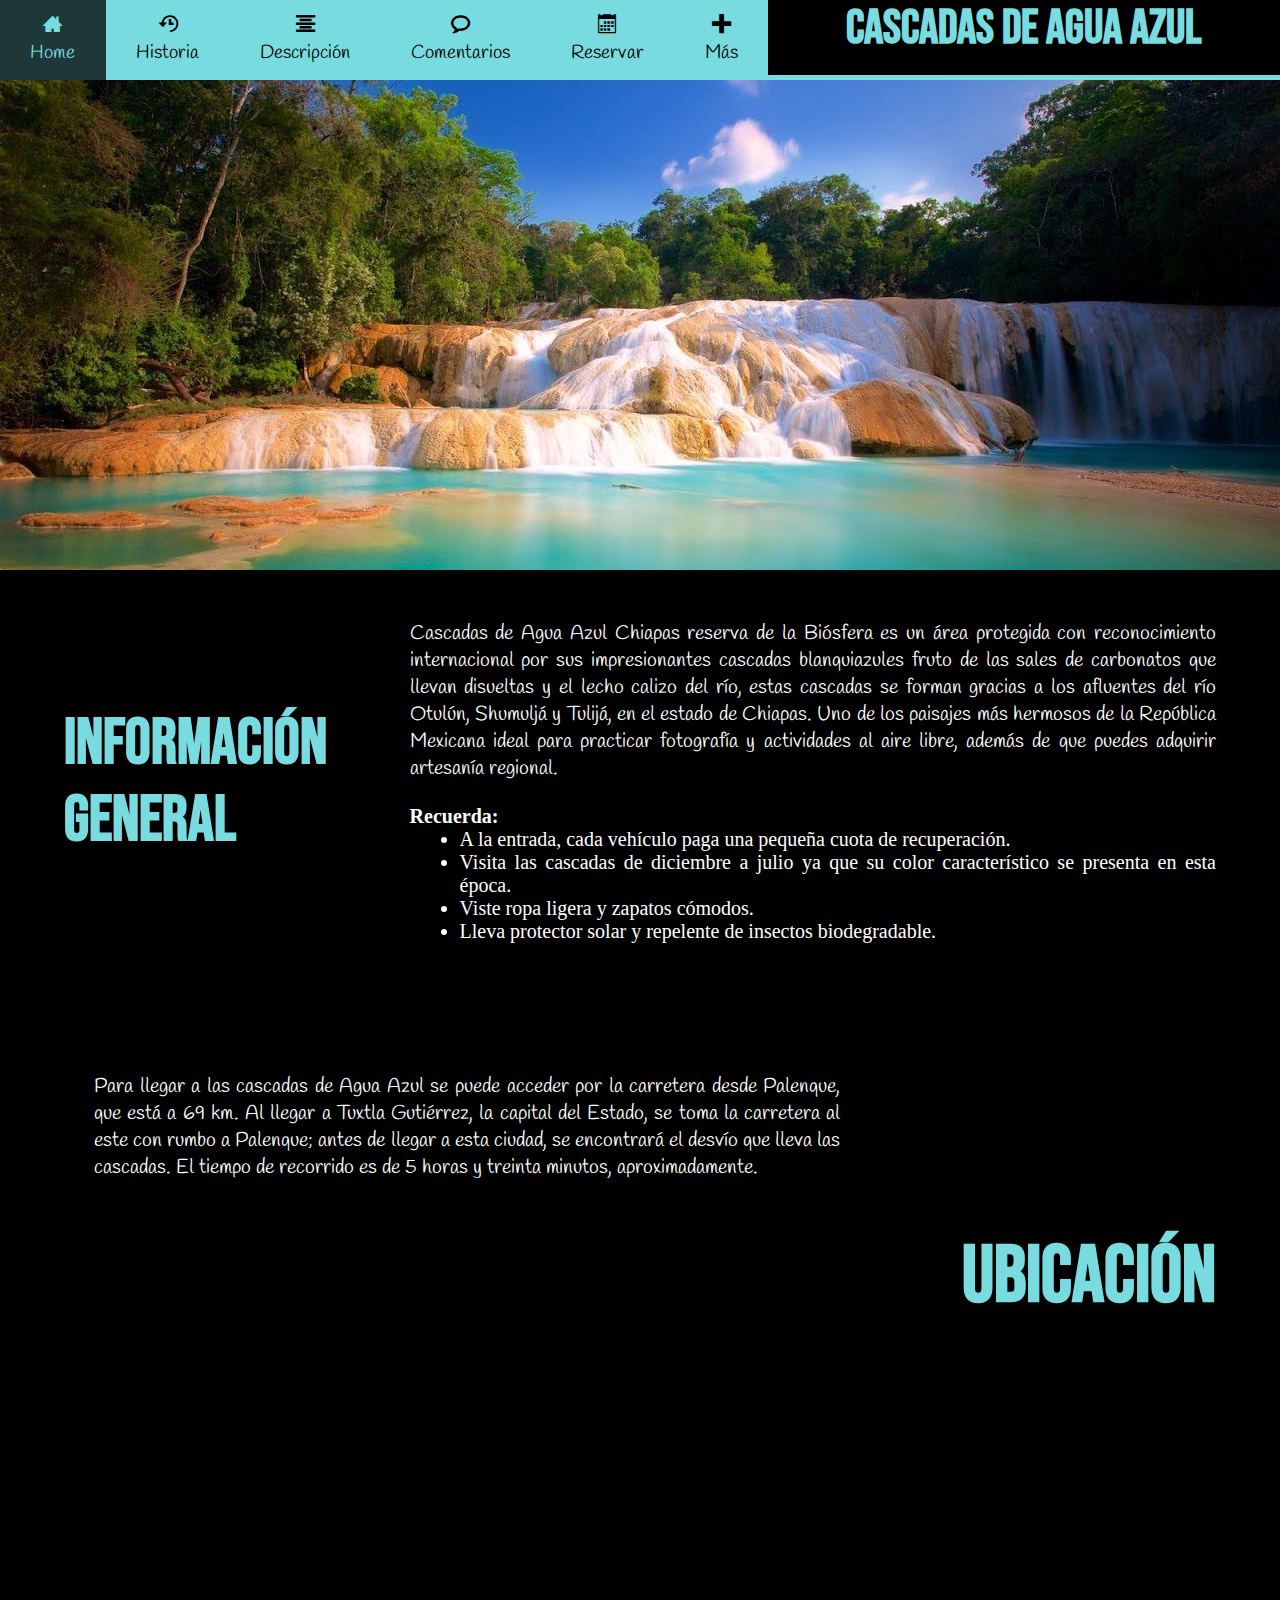
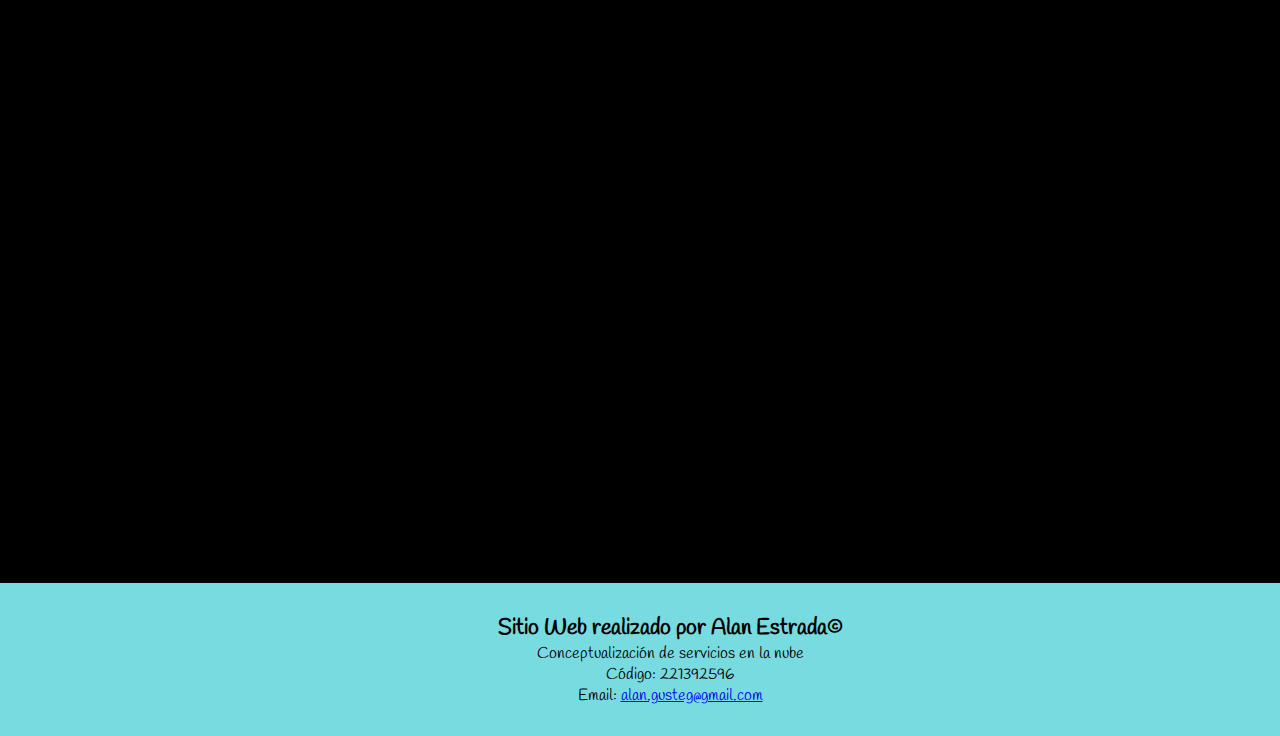
<file: index.html>
<!DOCTYPE html>
<html lang="es">
<head>
    <meta charset="UTF-8">
    <meta http-equiv="X-UA-Compatible" content="IE=edge">
    <meta name="copyright" content="Página registrada">
    <meta name="author" content="Alan Estrada">
    <meta name="viewport" content="width=device-width, initial-scale=1.0">
    <title>Visita Chiapas</title>
    <link rel="icon" href="chiapas.ico">
    <link rel="stylesheet" href="styleD.css">
    <link rel="stylesheet" href="styleM.css">
    <link rel="stylesheet" href="fonts/style.css">
    <link href="https://fonts.googleapis.com/css2?family=Bebas+Neue&family=Handlee&display=swap" rel="stylesheet">
</head>
<body>
    <header class="header">
        <div class="container__int">
            <input id="int__menu" type="checkbox">
            <label class="icon-map open__menu" for="int__menu"></label>
            <div class="responsive__nav">
                <ul class="responsive__nav__ul">
                    <a class="responsive__nav__ul__a" href="index.html">              <li class="responsive__nav__ul__a__li"><span class="icon-home3"> </span>Home</li></a>
                    <a class="responsive__nav__ul__a" href="historia.html">           <li class="responsive__nav__ul__a__li"><span class="icon-history"> </span>Historia</li></a>
                    <a class="responsive__nav__ul__a" href="descripcion.html">        <li class="responsive__nav__ul__a__li"><span class="icon-paragraph-center"> </span>Descripción</li></a>
                    <a class="responsive__nav__ul__a" href="testimonios.html">        <li class="responsive__nav__ul__a__li"><span class="icon-bubble2"> </span>Comentarios</li></a>
                    <a class="responsive__nav__ul__a" href="reservacion.html">        <li class="responsive__nav__ul__a__li"><span class="icon-calendar"> </span>Reservar</li></a>
                    <a class="responsive__nav__ul__a" href="contenidoAdicional.html"> <li class="responsive__nav__ul__a__li"><span class="icon-plus"> </span>Más</li></a>
                    <ul>
            </div>
        </div>
            <nav class="header__nav">
                <ul class="header__nav__ul">
                    <a class="header__nav__ul__a" href="index.html">              <li class="header__nav__ul__a__li"><span class="icon-home3"> </span><br>Home</li></a>
                    <a class="header__nav__ul__a" href="historia.html">           <li class="header__nav__ul__a__li"><span class="icon-history"> </span><br>Historia</li></a>
                    <a class="header__nav__ul__a" href="descripcion.html">        <li class="header__nav__ul__a__li"><span class="icon-paragraph-center"> </span><br>Descripción</li></a>
                    <a class="header__nav__ul__a" href="testimonios.html">        <li class="header__nav__ul__a__li"><span class="icon-bubble2"> </span><br>Comentarios</li></a>
                    <a class="header__nav__ul__a" href="reservacion.html">        <li class="header__nav__ul__a__li"><span class="icon-calendar"> </span><br>Reservar</li></a>
                    <a class="header__nav__ul__a" href="contenidoAdicional.html"> <li class="header__nav__ul__a__li"><span class="icon-plus"> </span><br>Más</li></a>
                    <ul>
            </nav>
        <h1 class="title">Cascadas de Agua Azul</h1>
    </header>
    <main>
        <section id="main__section__img">   
           <div id="img__slider">
                <img class="main__section__item__img" src="images/carrusel_img_1.jpeg" alt="Cascadas de Agua Azul"><img class="main__section__item__img" src="images/carrusel_img_2.jpeg" alt="Cascada de Agua Azul"><img class="main__section__item__img" src="images/carrusel_img_3.jpeg" alt="foto cascada de agua azul">
           </div>
       </section>

       <section id="main__section__ig">
            <h2 id="main__section__ig__subtitle">Información General</h2>
                <div id="main__section__ig__container">
                    <p>Cascadas de Agua Azul Chiapas reserva de la Biósfera es un área protegida con reconocimiento internacional por sus impresionantes cascadas blanquiazules fruto de las sales de carbonatos que llevan disueltas y el lecho calizo del río, estas cascadas se forman gracias a los afluentes del río Otulún, Shumuljá y Tulijá, en el estado de Chiapas. Uno de los paisajes más hermosos de la República Mexicana ideal para practicar fotografía y actividades al aire libre, además de que puedes adquirir artesanía regional.</p>
                    <br>
                    <h4>Recuerda:</h4>
                    <ul>
                        <li>A la entrada, cada vehículo paga una pequeña cuota de recuperación.</li>
                        <li>Visita las cascadas de diciembre a julio ya que su color característico se presenta en esta época.</li>
                        <li>Viste ropa ligera y zapatos cómodos.</li>
                        <li>Lleva protector solar y repelente de insectos biodegradable.</li>
                    </ul>
                </div>
        </section>
        <section id="main__section__location">
            <div id="main__section__location__container">
                <p id="main__section__location__p">Para llegar a las cascadas de Agua Azul se puede acceder por la carretera desde Palenque, que está a 69 km. Al llegar a Tuxtla Gutiérrez, la capital del Estado, se toma la carretera al este con rumbo a Palenque; antes de llegar a esta ciudad, se encontrará el desvío que lleva las cascadas. El tiempo de recorrido es de 5 horas y treinta minutos, aproximadamente.</p>
                <iframe id="main__section__location__iframe" src="https://www.google.com/maps/embed?pb=!1m18!1m12!1m3!1d30482.161000312266!2d-92.1334300036473!3d17.25416156831764!2m3!1f0!2f0!3f0!3m2!1i1024!2i768!4f13.1!3m3!1m2!1s0x85f2f57267115995%3A0xcc96654684f0043f!2sCascadas%20de%20Agua%20Azul!5e0!3m2!1ses-419!2smx!4v1614725593142!5m2!1ses-419!2smx" width="500" height="300" style="border:0;" allowfullscreen="" loading="lazy"></iframe>
            </div>
            <h2 id="main__section__location__subtitle">Ubicación</h2>
        </section>

            <div id="container__video__principal">
                <iframe id="video__principal"  src="https://www.youtube.com/embed/ku99jpGwfyk?start=30" frameborder="0" allow="accelerometer; autoplay; clipboard-write; encrypted-media; gyroscope; picture-in-picture" allowfullscreen></iframe>
            </div>

    </main>
    <footer class="footer">
            <div class="footer__container">
                <p class="footer__author">Sitio Web realizado por Alan Estrada&copy;</p>
                <span>Conceptualización de servicios en la nube</span>
                <span>Código: 221392596</span>
                <span>Email: <a class="footer__sendEmail" href="mailto:alan.gusteg@gmail.com">alan.gusteg@gmail.com</a></span>
            </div>
    </footer>
</body>
</html>
</file>
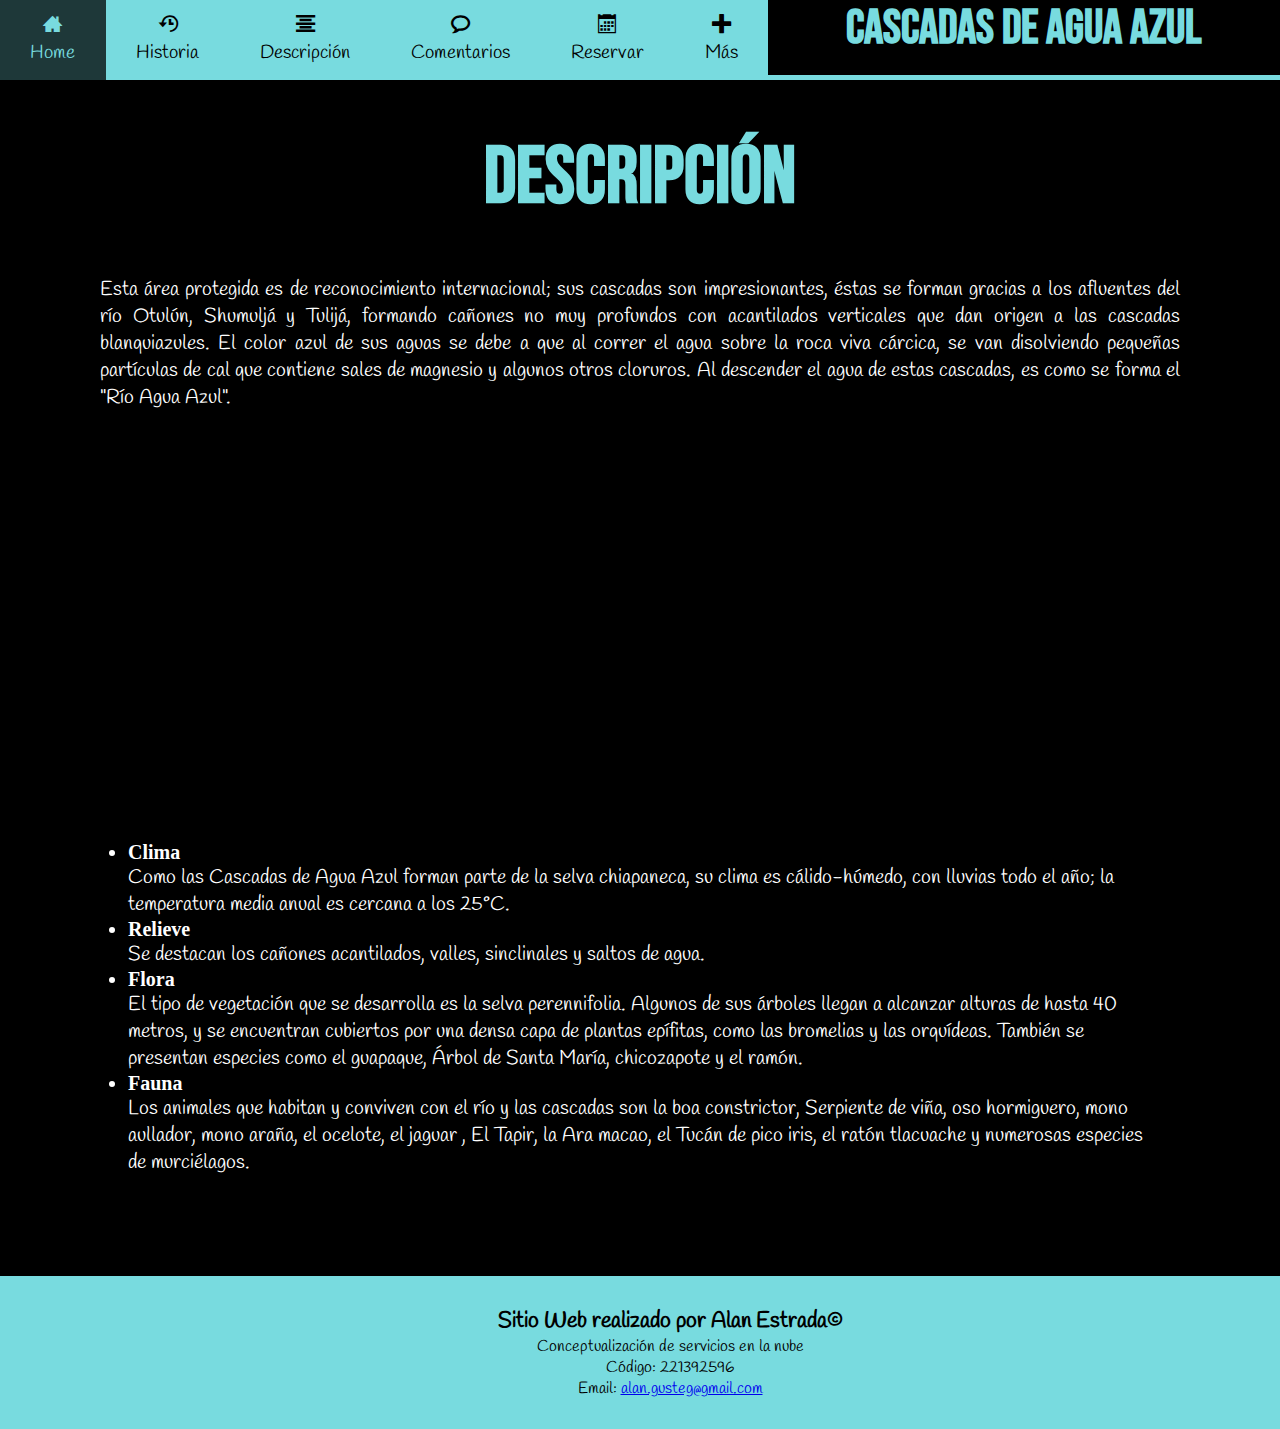
<file: descripcion.html>
<!DOCTYPE html>
<html lang="es">
<head>
    <meta charset="UTF-8">
    <meta http-equiv="X-UA-Compatible" content="IE=edge">
    <meta name="copyright" content="Página registrada">
    <meta name="author" content="Alan Estrada">
    <meta name="viewport" content="width=device-width, initial-scale=1.0">
    <title>Visita Chiapas</title>
    <link rel="icon" href="chiapas.ico">
    <link rel="stylesheet" href="styleD.css">
    <link rel="stylesheet" href="styleM.css">
    <link rel="stylesheet" href="fonts/style.css">
    <link href="https://fonts.googleapis.com/css2?family=Bebas+Neue&family=Handlee&display=swap" rel="stylesheet">
</head>
<body>
    <header class="header">
        <div class="container__int">
            <input id="int__menu" type="checkbox">
            <label class="icon-map open__menu" for="int__menu"></label>
            <div class="responsive__nav">
                <ul class="responsive__nav__ul">
                    <a class="responsive__nav__ul__a" href="index.html">              <li class="responsive__nav__ul__a__li"><span class="icon-home3"> </span>Home</li></a>
                    <a class="responsive__nav__ul__a" href="historia.html">           <li class="responsive__nav__ul__a__li"><span class="icon-history"> </span>Historia</li></a>
                    <a class="responsive__nav__ul__a" href="descripcion.html">        <li class="responsive__nav__ul__a__li"><span class="icon-paragraph-center"> </span>Descripción</li></a>
                    <a class="responsive__nav__ul__a" href="testimonios.html">        <li class="responsive__nav__ul__a__li"><span class="icon-bubble2"> </span>Comentarios</li></a>
                    <a class="responsive__nav__ul__a" href="reservacion.html">        <li class="responsive__nav__ul__a__li"><span class="icon-calendar"> </span>Reservar</li></a>
                    <a class="responsive__nav__ul__a" href="contenidoAdicional.html"> <li class="responsive__nav__ul__a__li"><span class="icon-plus"> </span>Más</li></a>
                    <ul>
            </div>
        </div>
            <nav class="header__nav">
                <ul class="header__nav__ul">
                    <a class="header__nav__ul__a" href="index.html">              <li class="header__nav__ul__a__li"><span class="icon-home3"> </span><br>Home</li></a>
                    <a class="header__nav__ul__a" href="historia.html">           <li class="header__nav__ul__a__li"><span class="icon-history"> </span><br>Historia</li></a>
                    <a class="header__nav__ul__a" href="descripcion.html">        <li class="header__nav__ul__a__li"><span class="icon-paragraph-center"> </span><br>Descripción</li></a>
                    <a class="header__nav__ul__a" href="testimonios.html">        <li class="header__nav__ul__a__li"><span class="icon-bubble2"> </span><br>Comentarios</li></a>
                    <a class="header__nav__ul__a" href="reservacion.html">        <li class="header__nav__ul__a__li"><span class="icon-calendar"> </span><br>Reservar</li></a>
                    <a class="header__nav__ul__a" href="contenidoAdicional.html"> <li class="header__nav__ul__a__li"><span class="icon-plus"> </span><br>Más</li></a>
                    <ul>
            </nav>
        <h1 class="title">Cascadas de Agua Azul</h1>
    </header>
    
    <main>
        <section id="section__description">
            <h2 class="subtitle">Descripción</h2>
            <p class="main__section__p">Esta área protegida es de reconocimiento internacional; sus cascadas son impresionantes, éstas se forman gracias a los afluentes del río Otulún, Shumuljá y Tulijá, formando cañones no muy profundos con acantilados verticales que dan origen a las cascadas blanquiazules. El color azul de sus aguas se debe a que al correr el agua sobre la roca viva cárcica, se van disolviendo pequeñas partículas de cal que contiene sales de magnesio y algunos otros cloruros. Al descender el agua de estas cascadas, es como se forma el "Río Agua Azul".</p>
            
            <div id="container__video__description">
                <iframe id="video__description" src="https://www.youtube.com/embed/dGY-rPHk9mw?start=8" frameborder="0" allow="accelerometer; autoplay; clipboard-write; encrypted-media; gyroscope; picture-in-picture" allowfullscreen></iframe>
            </div>
           
           <ul id="description__info">
               <li>
                    <h4>Clima</h4>
                    <p>Como las Cascadas de Agua Azul forman parte de la selva chiapaneca, su clima es cálido-húmedo, con lluvias todo el año; la temperatura media anual es cercana a los 25°C.</p>
               </li>
               <li>
                    <h4>Relieve</h4>
                    <p>Se destacan los cañones acantilados, valles, sinclinales y saltos de agua.</p>
               </li>
               <li>
                    <h4>Flora</h4>
                    <p>El tipo de vegetación que se desarrolla es la selva perennifolia. Algunos de sus árboles llegan a alcanzar alturas de hasta 40 metros, y se encuentran cubiertos por una densa capa de plantas epífitas, como las bromelias y las orquídeas. También se presentan especies como el guapaque, Árbol de Santa María, chicozapote y el ramón.</p>
               </li>
               <li>
                    <h4>Fauna</h4>
                    <p>Los animales que habitan y conviven con el río y las cascadas son la boa constrictor, Serpiente de viña, oso hormiguero, mono aullador, mono araña, el ocelote, el jaguar , El Tapir, la Ara macao, el Tucán de pico iris, el ratón tlacuache y numerosas especies de murciélagos.</p>
               </li>
            </ul>
        </section>
    </main>

    <footer class="footer">
        <div class="footer__container">
            <p class="footer__author">Sitio Web realizado por Alan Estrada&copy;</p>
            <span>Conceptualización de servicios en la nube</span>
            <span>Código: 221392596</span>
            <span>Email: <a class="footer__sendEmail" href="mailto:alan.gusteg@gmail.com">alan.gusteg@gmail.com</a></span>
        </div>
    </footer>
</body>
</html>
</file>
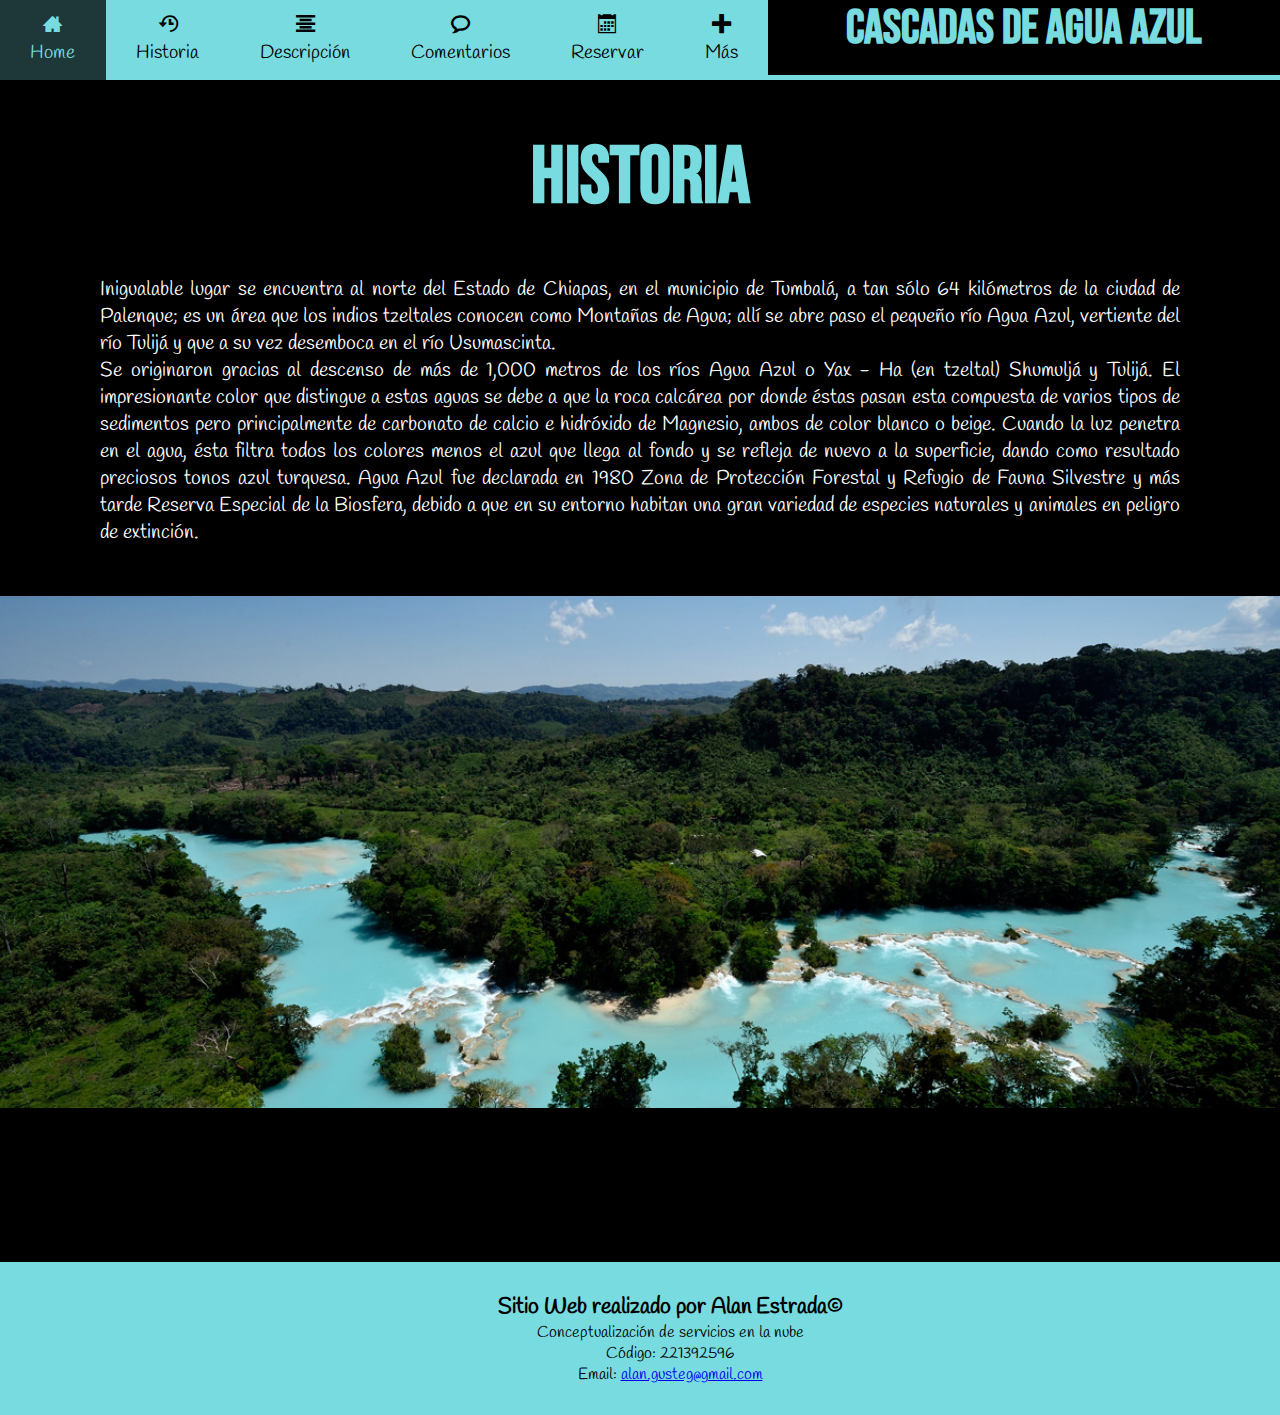
<file: historia.html>
<!DOCTYPE html>
<html lang="es">
<head>
    <meta charset="UTF-8">
    <meta http-equiv="X-UA-Compatible" content="IE=edge">
    <meta name="copyright" content="Página registrada">
    <meta name="author" content="Alan Estrada">
    <meta name="viewport" content="width=device-width, initial-scale=1.0">
    <title>Visita Chiapas</title>
    <link rel="icon" href="chiapas.ico">
    <link rel="stylesheet" href="styleD.css">
    <link rel="stylesheet" href="styleM.css">
    <link rel="stylesheet" href="fonts/style.css">
    <link href="https://fonts.googleapis.com/css2?family=Bebas+Neue&family=Handlee&display=swap" rel="stylesheet">
</head>
<body>
    <header class="header">
        <div class="container__int">
            <input id="int__menu" type="checkbox">
            <label class="icon-map open__menu" for="int__menu"></label>
            <div class="responsive__nav">
                <ul class="responsive__nav__ul">
                    <a class="responsive__nav__ul__a" href="index.html">              <li class="responsive__nav__ul__a__li"><span class="icon-home3"> </span>Home</li></a>
                    <a class="responsive__nav__ul__a" href="historia.html">           <li class="responsive__nav__ul__a__li"><span class="icon-history"> </span>Historia</li></a>
                    <a class="responsive__nav__ul__a" href="descripcion.html">        <li class="responsive__nav__ul__a__li"><span class="icon-paragraph-center"> </span>Descripción</li></a>
                    <a class="responsive__nav__ul__a" href="testimonios.html">        <li class="responsive__nav__ul__a__li"><span class="icon-bubble2"> </span>Comentarios</li></a>
                    <a class="responsive__nav__ul__a" href="reservacion.html">        <li class="responsive__nav__ul__a__li"><span class="icon-calendar"> </span>Reservar</li></a>
                    <a class="responsive__nav__ul__a" href="contenidoAdicional.html"> <li class="responsive__nav__ul__a__li"><span class="icon-plus"> </span>Más</li></a>
                    <ul>
            </div>
        </div>
            <nav class="header__nav">
                <ul class="header__nav__ul">
                    <a class="header__nav__ul__a" href="index.html">              <li class="header__nav__ul__a__li"><span class="icon-home3"> </span><br>Home</li></a>
                    <a class="header__nav__ul__a" href="historia.html">           <li class="header__nav__ul__a__li"><span class="icon-history"> </span><br>Historia</li></a>
                    <a class="header__nav__ul__a" href="descripcion.html">        <li class="header__nav__ul__a__li"><span class="icon-paragraph-center"> </span><br>Descripción</li></a>
                    <a class="header__nav__ul__a" href="testimonios.html">        <li class="header__nav__ul__a__li"><span class="icon-bubble2"> </span><br>Comentarios</li></a>
                    <a class="header__nav__ul__a" href="reservacion.html">        <li class="header__nav__ul__a__li"><span class="icon-calendar"> </span><br>Reservar</li></a>
                    <a class="header__nav__ul__a" href="contenidoAdicional.html"> <li class="header__nav__ul__a__li"><span class="icon-plus"> </span><br>Más</li></a>
                    <ul>
            </nav>
        <h1 class="title">Cascadas de Agua Azul</h1>
    </header>
    
    <main>
        <section id="section__history">
            <h2 class="subtitle">Historia</h2>
            <p class="main__section__p">Inigualable lugar se encuentra al norte del Estado de Chiapas, en el municipio de Tumbalá, a tan sólo 64 kilómetros de la ciudad de Palenque; es un área que los indios tzeltales conocen como Montañas de Agua; allí se abre paso el pequeño río Agua Azul, vertiente del río Tulijá y que a su vez desemboca en el río Usumascinta. <br> Se originaron gracias al descenso de más de 1,000 metros de los ríos Agua Azul o Yax - Ha (en tzeltal) Shumuljá y Tulijá. El impresionante color que distingue a estas aguas se debe a que la roca calcárea por donde éstas pasan esta compuesta de varios tipos de sedimentos pero principalmente de carbonato de calcio e hidróxido de Magnesio, ambos de color blanco o beige. Cuando la luz penetra en el agua, ésta filtra todos los colores menos el azul que llega al fondo y se refleja de nuevo a la superficie, dando como resultado preciosos tonos azul turquesa. Agua Azul fue declarada en 1980 Zona de Protección Forestal y Refugio de Fauna Silvestre y más tarde Reserva Especial de la Biosfera, debido a que en su entorno habitan una gran variedad de especies naturales y animales en peligro de extinción.</p>
            <img id="main__section__history__img" src="images/history_img.jpeg" alt="">
        </section>
    </main>

    <footer class="footer">
        <div class="footer__container">
            <p class="footer__author">Sitio Web realizado por Alan Estrada&copy;</p>
            <span>Conceptualización de servicios en la nube</span>
            <span>Código: 221392596</span>
            <span>Email: <a class="footer__sendEmail" href="mailto:alan.gusteg@gmail.com">alan.gusteg@gmail.com</a></span>
        </div>
    </footer>
</body>
</html>
</file>
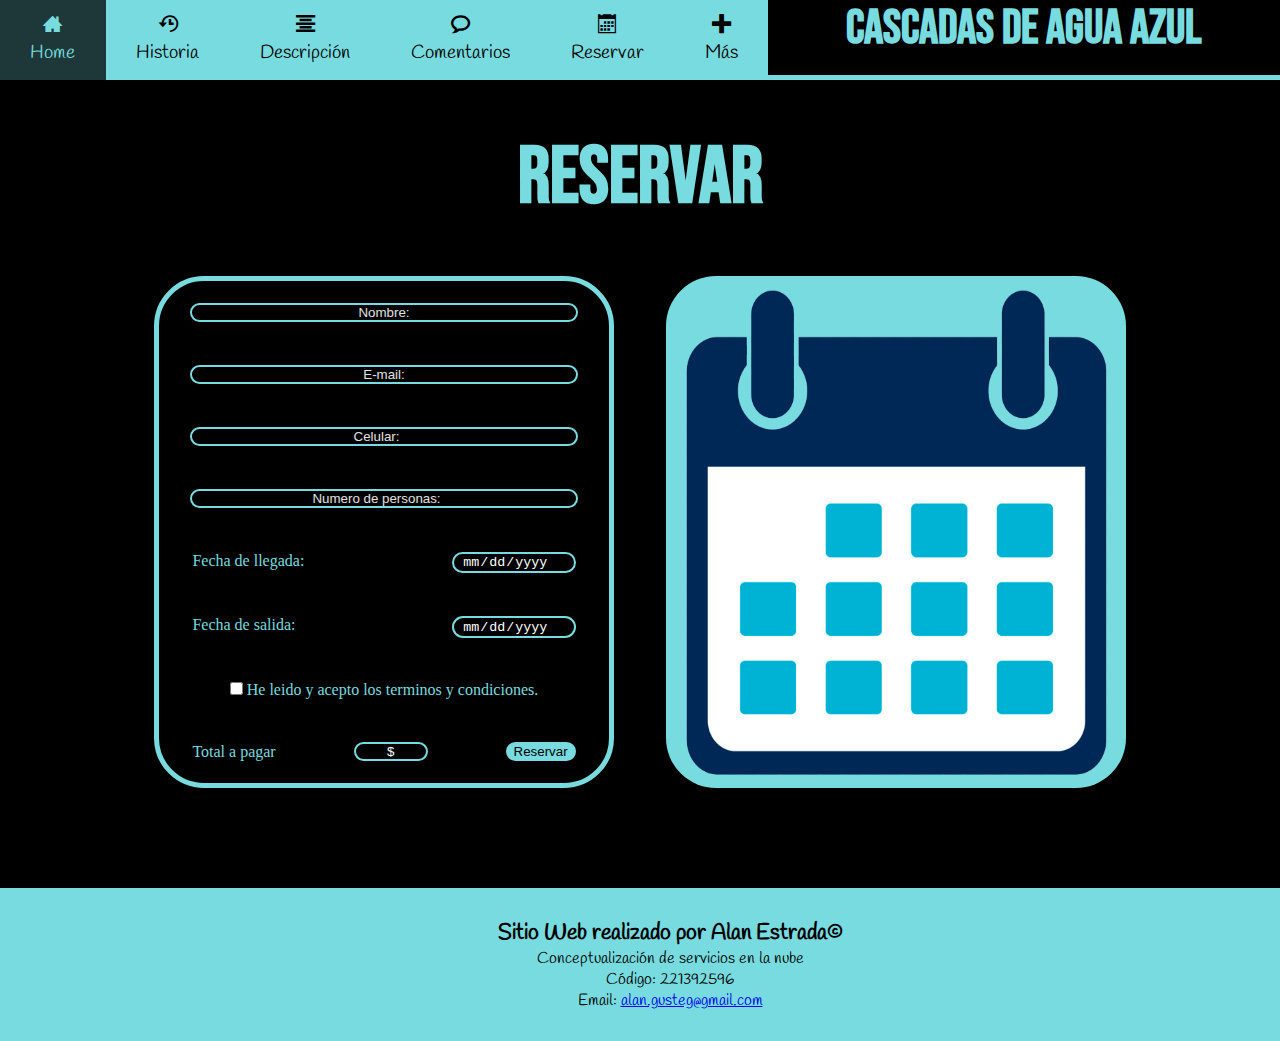
<file: reservacion.html>
<!DOCTYPE html>
<html lang="es">
<head>
    <meta charset="UTF-8">
    <meta http-equiv="X-UA-Compatible" content="IE=edge">
    <meta name="copyright" content="Página registrada">
    <meta name="author" content="Alan Estrada">
    <meta name="viewport" content="width=device-width, initial-scale=1.0">
    <title>Visita Chiapas</title>
    <link rel="icon" href="chiapas.ico">
    <link rel="stylesheet" href="styleD.css">
    <link rel="stylesheet" href="styleM.css">
    <link rel="stylesheet" href="fonts/style.css">
    <link href="https://fonts.googleapis.com/css2?family=Bebas+Neue&family=Handlee&display=swap" rel="stylesheet">
</head>
<body>
    <header class="header">
        <div class="container__int">
            <input id="int__menu" type="checkbox">
            <label class="icon-map open__menu" for="int__menu"></label>
            <div class="responsive__nav">
                <ul class="responsive__nav__ul">
                    <a class="responsive__nav__ul__a" href="index.html">              <li class="responsive__nav__ul__a__li"><span class="icon-home3"> </span>Home</li></a>
                    <a class="responsive__nav__ul__a" href="historia.html">           <li class="responsive__nav__ul__a__li"><span class="icon-history"> </span>Historia</li></a>
                    <a class="responsive__nav__ul__a" href="descripcion.html">        <li class="responsive__nav__ul__a__li"><span class="icon-paragraph-center"> </span>Descripción</li></a>
                    <a class="responsive__nav__ul__a" href="testimonios.html">        <li class="responsive__nav__ul__a__li"><span class="icon-bubble2"> </span>Comentarios</li></a>
                    <a class="responsive__nav__ul__a" href="reservacion.html">        <li class="responsive__nav__ul__a__li"><span class="icon-calendar"> </span>Reservar</li></a>
                    <a class="responsive__nav__ul__a" href="contenidoAdicional.html"> <li class="responsive__nav__ul__a__li"><span class="icon-plus"> </span>Más</li></a>
                    <ul>
            </div>
        </div>
            <nav class="header__nav">
                <ul class="header__nav__ul">
                    <a class="header__nav__ul__a" href="index.html">              <li class="header__nav__ul__a__li"><span class="icon-home3"> </span><br>Home</li></a>
                    <a class="header__nav__ul__a" href="historia.html">           <li class="header__nav__ul__a__li"><span class="icon-history"> </span><br>Historia</li></a>
                    <a class="header__nav__ul__a" href="descripcion.html">        <li class="header__nav__ul__a__li"><span class="icon-paragraph-center"> </span><br>Descripción</li></a>
                    <a class="header__nav__ul__a" href="testimonios.html">        <li class="header__nav__ul__a__li"><span class="icon-bubble2"> </span><br>Comentarios</li></a>
                    <a class="header__nav__ul__a" href="reservacion.html">        <li class="header__nav__ul__a__li"><span class="icon-calendar"> </span><br>Reservar</li></a>
                    <a class="header__nav__ul__a" href="contenidoAdicional.html"> <li class="header__nav__ul__a__li"><span class="icon-plus"> </span><br>Más</li></a>
                    <ul>
            </nav>
        <h1 class="title">Cascadas de Agua Azul</h1>
    </header>
    <h2 class="subtitle">Reservar</h2>
    <main id="main__form">
        <form id="form__registro">
            <div id="form__registro__container">
                <input class="form__item" type="text" placeholder="Nombre:" required="">
                <input class="form__item" type="email" placeholder="E-mail:" required="">
                <input class="form__item" type="number" placeholder="Celular:" required="">
                <input class="form__item" type="number" placeholder="Numero de personas:" required="">
                <div class="form__item2">
                    <label>Fecha de llegada:</label>
                    <input class="form__item__date" type="date" required="">
                </div>
                <div class="form__item2">
                    <label>Fecha de salida:</label>
                    <input class="form__item__date" type="date" required="">
                </div>
                <div>
                    <input type="checkbox" required="">
                    <label id="check__label">He leido y acepto los terminos y condiciones.</label>
                </div>
                <div class="form__item2 container__reservar">
                    <label>Total a pagar</label>
                    <input class="form__item" type="text" readonly="readonly" value="$">
                    <input class="form__item form__item__submit"  type="submit" value="Reservar">
                </div>
            </div>
            <img id="form__calendar__img" src="images/calendar.png" alt="">
        </form>
    </main>
    

    <footer class="footer">
        <div class="footer__container">
            <p class="footer__author">Sitio Web realizado por Alan Estrada&copy;</p>
            <span>Conceptualización de servicios en la nube</span>
            <span>Código: 221392596</span>
            <span>Email: <a class="footer__sendEmail" href="mailto:alan.gusteg@gmail.com">alan.gusteg@gmail.com</a></span>
        </div>
    </footer>
</body>
</html>
</file>
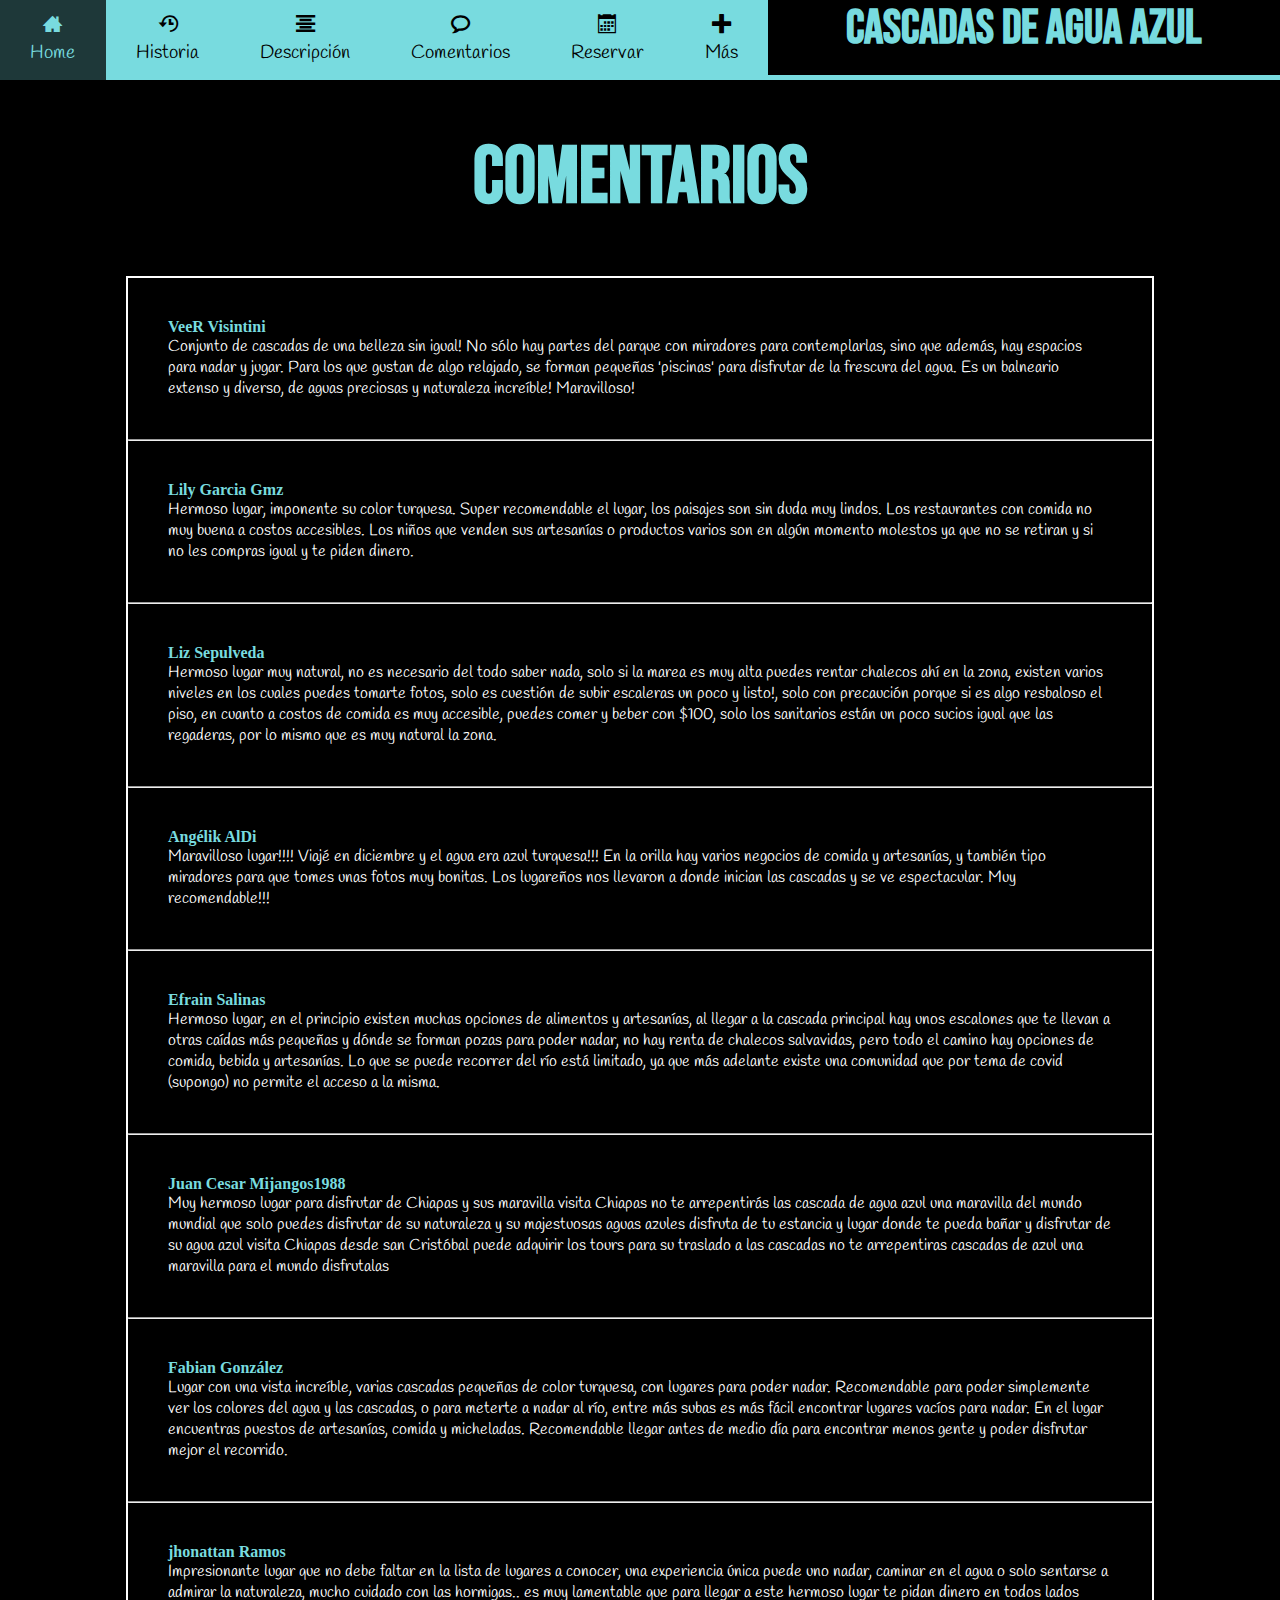
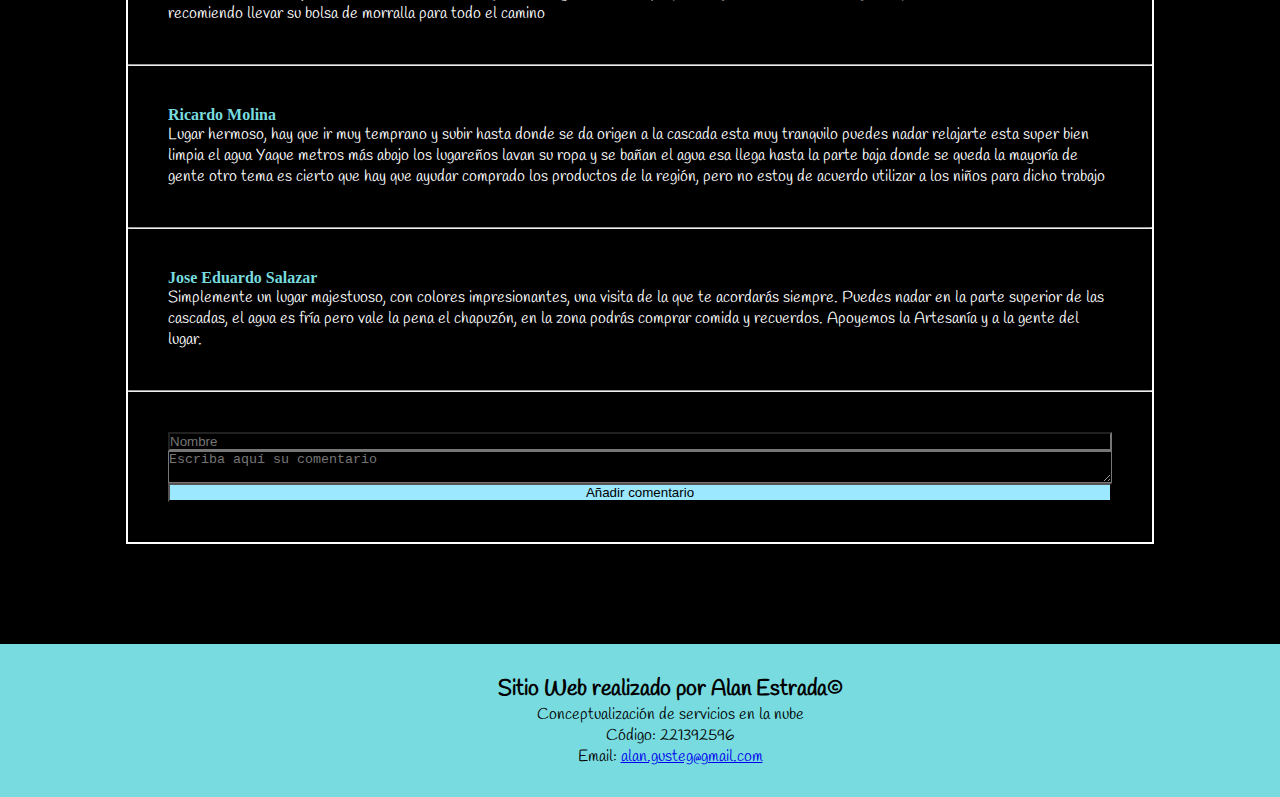
<file: testimonios.html>
<!DOCTYPE html>
<html lang="es">
<head>
    <meta charset="UTF-8">
    <meta http-equiv="X-UA-Compatible" content="IE=edge">
    <meta name="copyright" content="Página registrada">
    <meta name="author" content="Alan Estrada">
    <meta name="viewport" content="width=device-width, initial-scale=1.0">
    <title>Visita Chiapas</title>
    <link rel="icon" href="chiapas.ico">
    <link rel="stylesheet" href="styleD.css">
    <link rel="stylesheet" href="styleM.css">
    <link rel="stylesheet" href="fonts/style.css">
    <link href="https://fonts.googleapis.com/css2?family=Bebas+Neue&family=Handlee&display=swap" rel="stylesheet">
</head>
<body>
    <header class="header">
        <div class="container__int">
            <input id="int__menu" type="checkbox">
            <label class="icon-map open__menu" for="int__menu"></label>
            <div class="responsive__nav">
                <ul class="responsive__nav__ul">
                    <a class="responsive__nav__ul__a" href="index.html">              <li class="responsive__nav__ul__a__li"><span class="icon-home3"> </span>Home</li></a>
                    <a class="responsive__nav__ul__a" href="historia.html">           <li class="responsive__nav__ul__a__li"><span class="icon-history"> </span>Historia</li></a>
                    <a class="responsive__nav__ul__a" href="descripcion.html">        <li class="responsive__nav__ul__a__li"><span class="icon-paragraph-center"> </span>Descripción</li></a>
                    <a class="responsive__nav__ul__a" href="testimonios.html">        <li class="responsive__nav__ul__a__li"><span class="icon-bubble2"> </span>Comentarios</li></a>
                    <a class="responsive__nav__ul__a" href="reservacion.html">        <li class="responsive__nav__ul__a__li"><span class="icon-calendar"> </span>Reservar</li></a>
                    <a class="responsive__nav__ul__a" href="contenidoAdicional.html"> <li class="responsive__nav__ul__a__li"><span class="icon-plus"> </span>Más</li></a>
                    <ul>
            </div>
        </div>
            <nav class="header__nav">
                <ul class="header__nav__ul">
                    <a class="header__nav__ul__a" href="index.html">              <li class="header__nav__ul__a__li"><span class="icon-home3"> </span><br>Home</li></a>
                    <a class="header__nav__ul__a" href="historia.html">           <li class="header__nav__ul__a__li"><span class="icon-history"> </span><br>Historia</li></a>
                    <a class="header__nav__ul__a" href="descripcion.html">        <li class="header__nav__ul__a__li"><span class="icon-paragraph-center"> </span><br>Descripción</li></a>
                    <a class="header__nav__ul__a" href="testimonios.html">        <li class="header__nav__ul__a__li"><span class="icon-bubble2"> </span><br>Comentarios</li></a>
                    <a class="header__nav__ul__a" href="reservacion.html">        <li class="header__nav__ul__a__li"><span class="icon-calendar"> </span><br>Reservar</li></a>
                    <a class="header__nav__ul__a" href="contenidoAdicional.html"> <li class="header__nav__ul__a__li"><span class="icon-plus"> </span><br>Más</li></a>
                    <ul>
            </nav>
        <h1 class="title">Cascadas de Agua Azul</h1>
    </header>
    
    <main>
        <h2 class="subtitle">Comentarios</h2>
        <section id="container__comments">
            <div class="container__comments__box">
                <h4>VeeR Visintini</h4>
                <p>Conjunto de cascadas de una belleza sin igual!
                    No sólo hay partes del parque con miradores para contemplarlas, sino que además, hay espacios para nadar y jugar. Para los que gustan de algo relajado, se forman pequeñas 'piscinas' para disfrutar de la frescura del agua.
                    Es un balneario extenso y diverso, de aguas preciosas y naturaleza increíble! Maravilloso!</p>
            </div>
            <hr>
            <div class="container__comments__box">
                <h4>Lily Garcia Gmz</h4>
                <p>Hermoso lugar, imponente su color turquesa. Super recomendable el lugar, los paisajes son sin duda muy lindos.
                    Los restaurantes con comida no muy buena a costos accesibles.
                    Los niños que venden sus artesanías o productos varios son en algún momento molestos ya que no se retiran y si no les compras igual y te piden dinero.
                    </p>
            </div>
            <hr>
            <div class="container__comments__box">
                <h4>Liz Sepulveda</h4>
                <p>Hermoso lugar muy natural, no es necesario del todo saber nada, solo si la marea es muy alta puedes rentar chalecos ahí en la zona, existen varios niveles en los cuales puedes tomarte fotos, solo es cuestión de subir escaleras un poco y listo!, solo con precaución porque si es algo resbaloso el piso, en cuanto a costos de comida es muy accesible, puedes comer y beber con $100, solo los sanitarios están un poco sucios igual que las regaderas, por lo mismo que es muy natural la zona.</p>
            </div>
            <hr>
            <div class="container__comments__box">
                <h4>Angélik AlDi</h4>
                <p>Maravilloso lugar!!!! Viajé en diciembre y el agua era azul turquesa!!! En la orilla hay varios negocios de comida y artesanías, y también tipo miradores para que tomes unas fotos muy bonitas. Los lugareños nos llevaron a donde inician las cascadas y se ve espectacular. Muy recomendable!!!</p>
            </div>
            <hr>
            <div class="container__comments__box">
                <h4>Efrain Salinas</h4>
                <p>Hermoso lugar, en el principio existen muchas opciones de alimentos y artesanías, al llegar a la cascada principal hay unos escalones que te llevan a otras caídas más pequeñas y dónde se forman pozas para poder nadar, no hay renta de chalecos salvavidas, pero todo el camino hay opciones de comida, bebida y artesanías. Lo que se puede recorrer del río está limitado, ya que más adelante existe una comunidad que por tema de covid (supongo) no permite el acceso a la misma.</p>
            </div>
            <hr>
            <div class="container__comments__box">
                <h4>Juan Cesar Mijangos1988</h4>
                <p>Muy hermoso lugar para disfrutar de Chiapas y sus maravilla visita Chiapas no te arrepentirás las cascada de agua azul una maravilla del mundo mundial que solo puedes disfrutar de su naturaleza y su majestuosas aguas azules disfruta de tu estancia y lugar donde te pueda bañar y disfrutar de su agua azul visita Chiapas desde san Cristóbal puede adquirir los tours para su traslado a las cascadas no te arrepentiras cascadas de azul una maravilla para el mundo disfrutalas</p>
            </div>
            <hr>
            <div class="container__comments__box">
                <h4>Fabian González</h4>
                <p>Lugar con una vista increíble, varias cascadas pequeñas de color turquesa, con lugares para poder nadar. Recomendable para poder simplemente ver los colores del agua y las cascadas, o para meterte a nadar al río, entre más subas es más fácil encontrar lugares vacíos para nadar. En el lugar encuentras puestos de artesanías, comida y micheladas. Recomendable llegar antes de medio día para encontrar menos gente y poder disfrutar mejor el recorrido.</p>
            </div>
            <hr>
            <div class="container__comments__box">
                <h4>jhonattan Ramos</h4>
                <p>Impresionante lugar que no debe faltar en la lista de lugares a conocer, una experiencia única puede uno nadar, caminar en el agua o solo sentarse a admirar la naturaleza, mucho cuidado con las hormigas.. es muy lamentable que para llegar a este hermoso lugar te pidan dinero en todos lados recomiendo llevar su bolsa de morralla para todo el camino</p>
            </div>
            <hr>
            <div class="container__comments__box">
                <h4>Ricardo Molina</h4>
                <p>Lugar hermoso, hay que ir muy temprano y subir hasta donde se da origen a la cascada esta muy tranquilo puedes nadar relajarte esta super bien limpia el agua Yaque metros más abajo los lugareños lavan su ropa y se bañan el agua esa llega hasta la parte baja donde se queda la mayoría de gente otro tema es cierto que hay que ayudar comprado los productos de la región, pero no estoy de acuerdo utilizar a los niños para dicho trabajo</p>
            </div>
            <hr>
            <div class="container__comments__box">
                <h4>Jose Eduardo Salazar</h4>
                <p>Simplemente un lugar majestuoso, con colores impresionantes, una visita de la que te acordarás siempre. Puedes nadar en la parte superior de las cascadas, el agua es fría pero vale la pena el chapuzón, en la zona podrás comprar comida y recuerdos. Apoyemos la Artesanía y a la gente del lugar.</p>
            </div>  
            <hr>   
            <div id="add__comment">
                <input class="add__comment__item" type="text" placeholder="Nombre">
                <textarea class="add__comment__item" placeholder="Escriba aquí su comentario"></textarea>
                <button>Añadir comentario</button>
            </div>
        </section>
    </main>

    <footer class="footer">
        <div class="footer__container">
            <p class="footer__author">Sitio Web realizado por Alan Estrada&copy;</p>
            <span>Conceptualización de servicios en la nube</span>
            <span>Código: 221392596</span>
            <span>Email: <a class="footer__sendEmail" href="mailto:alan.gusteg@gmail.com">alan.gusteg@gmail.com</a></span>
        </div>
    </footer>
</body>
</html>
</file>
<file: styleD.css>
* {
    margin: 0;
    padding: 0;
}
body {
    overflow-x: hidden;
}
p {
    font-family: 'Handlee', cursive;
    color: #fff;
}
.responsive__nav {
    display: none;
}

    /*Estilo del header*/
.header {
    width: 100vw;
    height: 80px;
    display: flex;
    background: #78dbdf;
}
.header__nav {
    width: 60vw;
    height: 80px;
}

.header__nav__ul {
    width: 100%;
    height: 100%;
    display: flex;
    flex-direction: row;
}
.container__int {
    display: none;
}

.title {
    width: 40vw;
    background-color: #000000;
    color: #78dbdf;
    font-size: 3rem;
    font-family: 'Bebas Neue', cursive;
    text-align: center;
    border-bottom: 5px solid #78dbdf;
}

.header__nav__ul__a {
    flex-grow: 1;
    text-decoration: none;
    color: #000000;
    display: flex;
    align-items: center;
    justify-content: center;
    text-align: center;
    font-family: 'Handlee', cursive;
    transition: all 0.3s;
}

.header__nav__ul__a:hover {
    background-color: #000000be;
    color: #78dbdf;
}

.header__nav__ul__a__li {
    font-size: 1.2rem;
    list-style: none;
}

                body {
                    background-color: #000;
                }
                main {
                    padding-bottom: 100px;
                }
/*  index.html  */

        /*Estilo del main  Section 1*/ 



        #main__section__img {
            width: 100vw;
            height: 490px;
            margin: auto;
            overflow: hidden;
            background-color: black;
        }

        #img__slider {
            width: 300vw;
            height: 490px;
            animation-name: cambioImagen;
            animation-duration: 10s;
            animation-iteration-count: infinite;
            animation-timing-function: ease-in-out;
            animation-direction: alternate;
        }
        .main__section__item__img {
            width: 100vw;
            height: 490px;
            overflow: hidden;
            object-fit: cover;
        }

        @keyframes cambioImagen {
            0% {margin-left: 0%;}
            20% {margin-left: 0%;}
            30% {margin-left: -100%;}
            70% {margin-left: -100%;}
            80% {margin-left: -200%;}
            100% {margin-left: -200%;}

        }

        /*Estilo del main  Section 2*/ 

        #main__section__ig {
            width: 90vw;
            margin: 50px auto;
            background-color: #000000;
            display: flex;
            margin-bottom: 100px;
            align-items: center;
        }
        #main__section__ig__subtitle {
            width: 30%;
            color: #78dbdf;
            font-size: 4rem;
            font-family: 'Bebas Neue', cursive
        }

        #main__section__ig__container {
            width: 70%;
            color: #fff;
            text-align: justify;
            font-size: 20px;
        }
        #main__section__ig__container li {
            margin-left: 50px;
        }
        /*Estilo del main  Section 3*/ 

        #main__section__location {
            width: 90vw;
            margin: 50px auto;
            display: flex;
            align-items: center;
            justify-content: space-between;
            margin-bottom: 100px;
        }
        #main__section__location__container {
            display: flex;
            width: 70%;
            flex-direction: column;
            align-items: center;
        }
        #main__section__location__p {
            font-size: 20px;
            text-align: justify;
            padding: 30px;
        }

        #main__section__location__subtitle {
            color: #78dbdf;
            font-family: 'Bebas Neue', cursive;
            font-size: 5rem;
        }


            #container__video__principal {
                display: flex;
                justify-content: center;
            }
            #container__video__principal iframe {
                width: 840px;
                height: 472px;
            }



    /*  historia.html descripcion.html */

    .subtitle{ 
        color: #78dbdf;
        font-family: 'Bebas Neue', cursive;
        font-size: 5rem;
        text-align: center;
        padding: 50px;
    }
    .main__section__p {
        padding: 0 100px;
        font-size: 20px;
        text-align: justify;
    }
    #main__section__history__img {
        padding: 50px 0;
        width: 100vw;
    }
    #container__video__description {
        width: 100vw;
        display: flex;
        justify-content: center;
    }
    #video__description {
        width: 800px;
        height: 430px;
    }
    #description__info {
        margin: auto;
        width: 80vw;
    }
    #description__info li {
        color: #fff;
        font-size: 20px;
    }
    /*  Comentarios  */

    #container__comments {
        width: 80vw;
        margin: auto;
        border: 2px solid #fff;
    }
    #container__comments h4 {
        color: #78dbdf;
    }
    .container__comments__box {
        padding: 40px;
    }
    #add__comment {
        display: flex;
        flex-direction: column;
        padding: 40px;
    }
    .add__comment__item {
        background-color: black;
        color: #fff;
    }
    #add__comment button {
        background-color: #9be8ff;
    }



    /* formulario */

    #form__registro {
        margin: auto;
        width: 80vw;
        display: flex;
        flex-direction: row;
        justify-content: space-around;
    }
    #form__registro__container {
        width: 45%;
        height: 40vw;
        display: flex;
        flex-direction: column;
        justify-content: space-around;
        align-items: center;
        border: 5px solid #78dbdf;
        border-radius: 50px;
        box-sizing: border-box;
    }
    .form__item {
        width: 85%;
        border: 2px solid #78dbdf;
        background-color: #000;
        border-radius: 50px;
        color: #fff;
        text-align: center;
    }
    .form__item:focus {
        background: linear-gradient(#000, #59d5da);
    }
    .form__item::placeholder {
        color: #e2e2e2;
        text-align: center;
        border: none;
    }
    .form__item2 {
    width: 85%;
    display: flex;
    justify-content: space-between;
    }
    .form__item2 label {
        color: #78dbdf;
    }
    .container__reservar {
        align-items: center;
    }
    .container__reservar input {
        width: 70px;
    }
    .form__item__date {
        border: 2px solid #78dbdf;
        background-color: #000;
        border-radius: 50px;
        color: #fff;
        text-align: center;
    }
    #check__label {
        color: #78dbdf;
    }
    .form__item__submit {
        background-color: #78dbdf;
        color: #000;
    }
    .form__item__submit:hover {
        background-color: #006469;
        color: #fff;
    }
    #form__calendar__img {
        width: 45%;
        border-radius: 50px;
        background-color: #78dbdf;
    }


        /*  mas  */
        #galery__title {
            color: #9be8ff;
            font-family: 'Handlee', cursive;
            text-align: center;
            font-size: 2rem;
        }
        #grid__container {
            display: grid;
            grid-template-columns: repeat(auto-fit, minmax(500px, 1fr));
            grid-auto-columns: minmax(500px, 1fr);
            grid-auto-flow: dense;
            grid-auto-rows: minmax(300px,1fr);
            grid-gap: 20px;
            padding: 50px 100px;
        }
        .img__galery {
            width: 100%;
            height: 100%;
        }
        #general__info {
            width: 80vw;
            color: #fff;
            margin: auto;
        }
        #general__info p {
            text-align: justify;
        }
        #general__info li {
            margin-left: 50px;
        }
        #video__additional {
            display: flex;
            width: 80vw;
            justify-content: center;
        }
        #video__aditional__iframe {
            width: 840px;
            height: 470px;
        }
        tr,th,td {
            border: 1px solid #78dbdf;
        }

.footer {
    width: 100%;
    padding: 30px;
    background-color: #78dbdf;
    display: flex;
    flex-direction: column;
    align-items: center;
}
.footer__container {
    width: 100vw;
    display: flex;
    flex-direction: column;
    justify-content: center;
    align-items: center;
}
.footer__author {
    font-weight: 600;
    color: #000;
    font-size: 22px;
}
.footer span {
    font-family: 'Handlee', cursive;
}
</file>
<file: styleM.css>
@media only screen and (max-width: 1000px) {
    
    
    /* menu movile */

body {
    overflow-x: hidden;
}
body, main {
    width: 100vw;
}
    .responsive__nav {
        display: block;
        position: absolute;
        top: 49px;
        left: -50vw;
        width: 50vw;
        height: 400px;
        background-color: #78dbdf;
        transition: all 0.5s;
    }
    #int__menu:checked ~*.responsive__nav {
        position: absolute;
        left: 0vw;
    }
    .responsive__nav__ul {
        width: 100%;
        height: 100%;
        display: flex;
        flex-direction: column;
        justify-content: space-evenly;
        text-align: center;
        font-family: 'Handlee', cursive;
        font-size: 1.2rem;
    }
    .responsive__nav__ul__a {
        text-decoration: none;
        color: #000;
        flex-grow: 1;
        display: flex;
        align-items: center;
        justify-content: center;
        transition: all 0.25s;
    }
    .responsive__nav__ul__a:hover {
        background-color: #000000c5;
        color: #78dbdf;
    }
    .responsive__nav__ul__a__li {
        list-style: none;
    }
    .header__nav {
        display: none;
    }
    .container__int {
        display: flex;
    }
    #int__menu {
        display: none;
    }
    .title {
        padding: 7px;
        width: 90%;
        background-color: #78dbdf;
        color: #000;
        font-size: 2rem;
    }
    .header {
        height: 50px;
    }
    .open__menu {
        display: inline-block;
        font-size: 1.9rem;
        padding: 10px 20px;
    }
    #main__section__img {
        height: 200px;
    }
    #img__slider {
        height: 200px;
    }
    .main__section__item__img {
        height: 200px;
    }


    /* index */
    #main__section__ig {
        flex-direction: column;
        justify-content: center;
    }
    #main__section__ig__subtitle {
        font-size: 2.5rem;
        width: 100%;
        text-align: center;
    }
    #main__section__ig__container {
        font-size: 1rem;
        width: 80%;
    }
    #main__section__ig__container li {
        margin-left: 30px;
    }
    /* ----------------------------------- */
        #main__section__location {
            flex-direction: column-reverse;
        }
        #main__section__location__subtitle {
            font-size: 2.5rem;
        }
        #main__section__location__container {
            width: 100%;
        }
        #main__section__location__p {
            font-size: 1rem;
            padding-top: 30px;
        }
        #main__section__location__iframe {
            width: 80%;
        }
        #container__video__principal iframe {
            width: 73vw;
            height: 320px;
        }

    /* historia y origen */
        #section__history {
            width: 80vw;
            margin: auto;
            display: flex;
            flex-direction: column;
            align-items: center;
        }
        .subtitle{ 
            font-size: 2.5rem;
            padding: 30px;
        }
        .main__section__p {
            font-size: 1rem;
            width: 90%;
        }
        #main__section__history__img {
            width: 100%;
        }
        #section__description {
            margin: auto;
            width: 80vw;
            display: flex;
            flex-direction: column;
            align-items: center;
        }
        #video__description {
            width: 70%;
            height: 300px;
            margin: 40px;
        }
        #description__info {
            width: 70%;
        }
        #description__info li {
            font-size: 1rem;
            text-align: justify;
        }


        #container__comments {
            width: 90vw;
        }
        .container__comments__box {
            padding: 20px;
            text-align: justify;
            font-size: 0.9rem;
        }
        /* reservar */
        #form__registro {
            flex-direction: column;
            align-items: center;
        }
        #form__registro__container {
            width: 100%;
            max-width: 400px;
            min-width: 300px;
            min-height: 350px;
            margin-bottom: 50px;
        }
        #form__calendar__img {
            width: 60%;
            min-width: 350px;
        }

        /* más */
        #grid__container {
            grid-template-columns: repeat(auto-fit, minmax(300px, 1fr));
            grid-auto-columns: minmax(300px, 1fr);
            grid-auto-rows: minmax(120px,1fr);
            padding: 10px;
            width: 80vw;
            margin: auto;
        }

        #video__aditional__iframe {
            width: 80vw;
            height: 350px;
        }



    /* footer */
    .footer {
        width: 100VW;
    }
    .footer__container {
        width: 100vw;
    }
    .footer__container {
        flex-direction: column;
    }
    .footer__author {
        font-size: 18px;
    }
}
</file>
<file: fonts/style.css>
@font-face {
  font-family: 'icomoon';
  src:  url('icomoon.eot?ddny9j');
  src:  url('icomoon.eot?ddny9j#iefix') format('embedded-opentype'),
    url('icomoon.ttf?ddny9j') format('truetype'),
    url('icomoon.woff?ddny9j') format('woff'),
    url('icomoon.svg?ddny9j#icomoon') format('svg');
  font-weight: normal;
  font-style: normal;
  font-display: block;
}

[class^="icon-"], [class*=" icon-"] {
  /* use !important to prevent issues with browser extensions that change fonts */
  font-family: 'icomoon' !important;
  font-style: normal;
  font-weight: normal;
  font-variant: normal;
  text-transform: none;
  line-height: 1;

  /* Better Font Rendering =========== */
  -webkit-font-smoothing: antialiased;
  -moz-osx-font-smoothing: grayscale;
}

.icon-home3:before {
  content: "\e902";
}
.icon-map:before {
  content: "\e94b";
}
.icon-history:before {
  content: "\e94d";
}
.icon-calendar:before {
  content: "\e953";
}
.icon-bubble2:before {
  content: "\e96e";
}
.icon-plus:before {
  content: "\ea0a";
}
.icon-paragraph-center:before {
  content: "\ea78";
}
</file>
